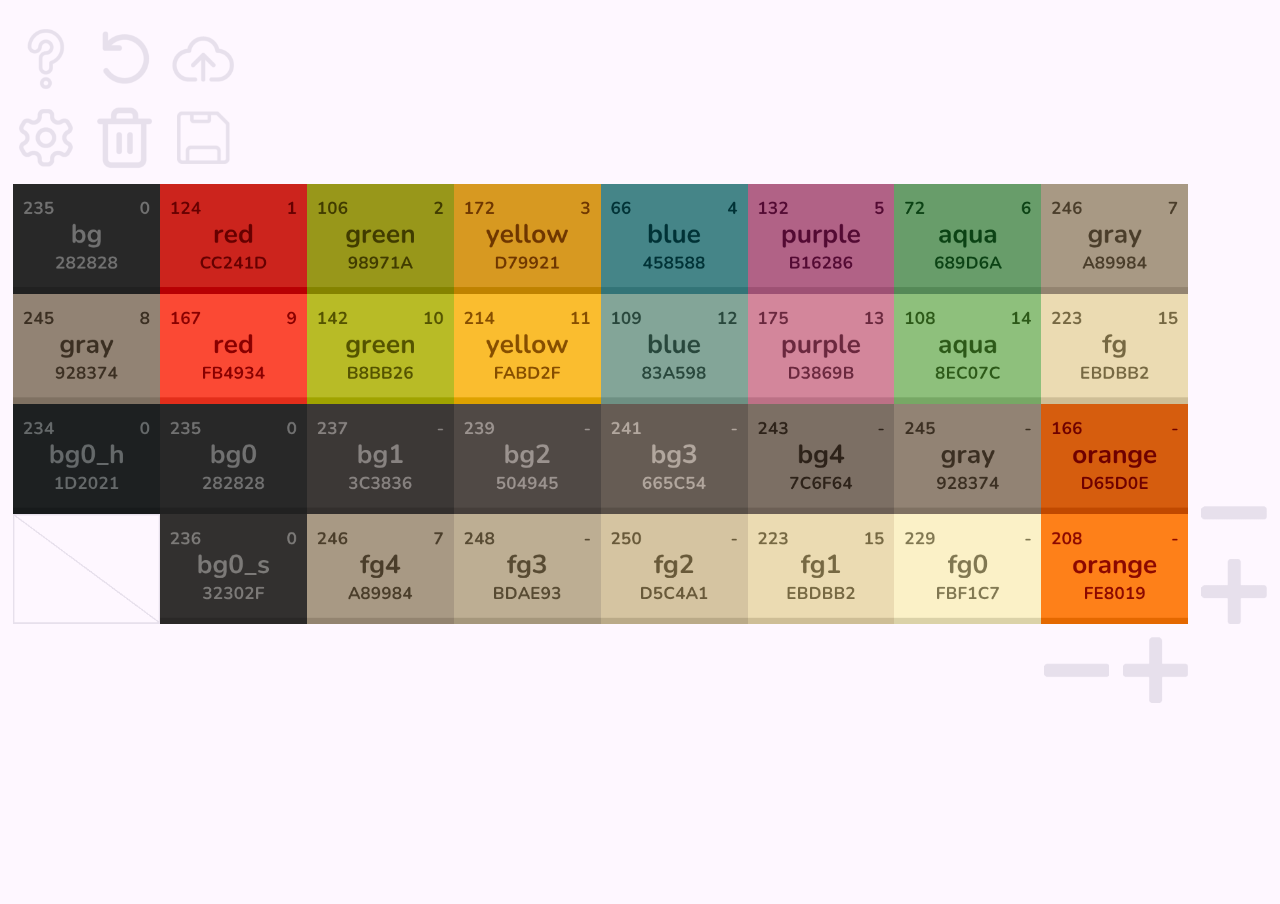
<file: frontend/index.html>
<!doctype html>
<html lang=en>
  <head>
    <meta charset=utf-8>
    <meta name=viewport content='width=device-width, initial-scale=1'>
    <meta http-equiv=X-UA-Compatible content='IE=edge'>
    <meta name=theme-color content=#B16286>
    <meta name=author content='Remigiusz Dończyk'>
    <meta name=description content='A web app for generating palette preview images'>
    <meta name=keywords content='palette, preview, generator, image, color'>
    <meta property=og:title content='Palette Preview Generator'>
    <meta property=og:description content='A web app for generating palette preview images'>
    <meta property=og:locale content=en_US>
    <meta property=og:type content=article>
    <meta property=og:url content=https://prevgen.aonodensetsu.me>
    <meta property=og:image content=https://prevgen.aonodensetsu.me/icons/mask.png>
    <meta property=og:image:type content=image/png>
    <meta property=og:image:width content=512>
    <meta property=og:image:height content=512>
    <link rel=canonical href=https://prevgen.aonodensetsu.me>
    <link rel=manifest href=manifest.json>
    <link rel=stylesheet href=material-components-web.css>
    <link rel=stylesheet href=index.css>
    <script defer src=material-components-web.js></script>
    <script defer src=pixi.js></script>
    <script defer src=pixi-unsafeeval.js></script>
    <script defer src=pixi-viewport.js></script>
    <script defer type=module src=index.js></script>
    <title>Palette Preview Generator</title>
  </head>
  <body>
    <form popover=manual id=edittile>
      <input hidden name=cause>
      <div class='smol values'>
        <div class=colorpicker>
          <div id=preview></div>
          <div class=range>
            <canvas></canvas>
            <input type=range orient=vertical min=0 max=100 step=0.01 name=lightness>
          </div>
          <div class=range>
            <canvas></canvas>
            <input type=range orient=vertical min=0 max=0.37 step=0.0001 name=chroma>
          </div>
          <div class=range>
            <canvas></canvas>
            <input type=range orient=vertical min=0 max=359.99 step=0.01 name=hue>
          </div>
          <input type=text name=lightnessVal>
          <input type=text name=chromaVal>
          <input type=text name=hueVal>
        </div>
        <div class=values-inner>
          <label data-mdc-auto-init=MDCTextField class='mdc-text-field mdc-text-field--outlined'>
            <span class=mdc-notched-outline>
              <span class=mdc-notched-outline__leading></span>
              <span class=mdc-notched-outline__notch>
                <span class=mdc-floating-label id=name_label>Name</span>
              </span>
              <span class=mdc-notched-outline__trailing></span>
            </span>
            <input type=text class=mdc-text-field__input aria-labelledby=name_label name=name>
          </label>
          <label data-mdc-auto-init=MDCTextField class='mdc-text-field mdc-text-field--outlined'>
            <span class=mdc-notched-outline>
              <span class=mdc-notched-outline__leading></span>
              <span class=mdc-notched-outline__notch>
                <span class=mdc-floating-label id=desc_left_label>Description Left</span>
              </span>
              <span class=mdc-notched-outline__trailing></span>
            </span>
            <input type=text class=mdc-text-field__input aria-labelledby=desc_left_label name=desc_left>
          </label>
          <label data-mdc-auto-init=MDCTextField class='mdc-text-field mdc-text-field--outlined'>
            <span class=mdc-notched-outline>
              <span class=mdc-notched-outline__leading></span>
              <span class=mdc-notched-outline__notch>
                <span class=mdc-floating-label id=desc_right_label>Description Right</span>
              </span>
              <span class=mdc-notched-outline__trailing></span>
            </span>
            <input type=text class=mdc-text-field__input aria-labelledby=desc_right_label name=desc_right>
          </label>
        </div>
      </div>
      <div class='smol tile-last'>
        <div class='smol tile-last-inner'>
          <div class='smol centerme mdc-touch-target-wrapper'>
            <button type=submit value=edit class='mdc-button mdc-button--raised'>
              <span class=mdc-button__ripple></span>
              <span class=mdc-button__focus-ring></span>
              <span class=mdc-button__label>Edit</span>
            </button>
          </div>
          <div class='smol tonal mdc-touch-target-wrapper'>
            <button type=submit value=clear class='mdc-button mdc-button--raised'>
              <span class=mdc-button__ripple></span>
              <span class=mdc-button__focus-ring></span>
              <span class=mdc-button__label>Clear</span>
            </button>
          </div>
        </div>
        <div class='smol mdc-touch-target-wrapper'>
          <button type=submit value=cancel class='mdc-button mdc-button--outlined'>
            <span class=mdc-button__ripple></span>
            <span class=mdc-button__focus-ring></span>
            <span class=mdc-button__label>Cancel</span>
          </button>
        </div>
      </div>
    </form>
    <form popover=manual id=editsettings>
      <div class='smol values values-settings'>
        <label data-mdc-auto-init=MDCTextField class='mdc-text-field mdc-text-field--outlined'>
          <span class=mdc-notched-outline>
            <span class=mdc-notched-outline__leading></span>
            <span class=mdc-notched-outline__notch>
              <span class=mdc-floating-label id=grid_height_label>Grid Height</span>
            </span>
            <span class=mdc-notched-outline__trailing></span>
          </span>
          <input type=number class=mdc-text-field__input aria-labelledby=grid_height_label name=grid_height>
          <span class='mdc-text-field__affix mdc-text-field__affix--suffix'>px</span>
        </label>
        <label data-mdc-auto-init=MDCTextField class='mdc-text-field mdc-text-field--outlined'>
          <span class=mdc-notched-outline>
            <span class=mdc-notched-outline__leading></span>
            <span class=mdc-notched-outline__notch>
             <span id=grid_width_label class=mdc-floating-label>Grid Width</span>
            </span>
            <span class=mdc-notched-outline__trailing></span>
          </span>
          <input type=number class=mdc-text-field__input aria-labelledby=grid_width_label name=grid_width>
          <span class='mdc-text-field__affix mdc-text-field__affix--suffix'>px</span>
        </label>
        <label data-mdc-auto-init=MDCTextField class='mdc-text-field mdc-text-field--outlined'>
          <span class=mdc-notched-outline>
            <span class=mdc-notched-outline__leading></span>
            <span class=mdc-notched-outline__notch>
              <span id=bar_height_label class=mdc-floating-label>Bar Height</span>
            </span>
            <span class=mdc-notched-outline__trailing></span>
          </span>
          <input type=number class=mdc-text-field__input aria-labelledby=bar_height_label name=bar_height>
          <span class='mdc-text-field__affix mdc-text-field__affix--suffix'>px</span>
        </label>
        <label data-mdc-auto-init=MDCTextField class='mdc-text-field mdc-text-field--outlined'>
          <span class=mdc-notched-outline>
            <span class=mdc-notched-outline__leading></span>
            <span class=mdc-notched-outline__notch>
              <span id=name_offset_label class=mdc-floating-label>Name Offset</span>
            </span>
            <span class=mdc-notched-outline__trailing></span>
          </span>
          <input type=number class=mdc-text-field__input aria-labelledby=name_offset_label name=name_offset>
          <span class='mdc-text-field__affix mdc-text-field__affix--suffix'>px</span>
        </label>
        <label data-mdc-auto-init=MDCTextField class='mdc-text-field mdc-text-field--outlined'>
          <span class=mdc-notched-outline>
            <span class=mdc-notched-outline__leading></span>
            <span class=mdc-notched-outline__notch>
              <span id=hex_offset_label class=mdc-floating-label>Hex Offset</span>
            </span>
            <span class=mdc-notched-outline__trailing></span>
          </span>
          <input type=number class=mdc-text-field__input aria-labelledby=hex_offset_label name=hex_offset>
          <span class='mdc-text-field__affix mdc-text-field__affix--suffix'>px</span>
        </label>
        <label data-mdc-auto-init=MDCTextField class='mdc-text-field mdc-text-field--outlined'>
          <span class=mdc-notched-outline>
            <span class=mdc-notched-outline__leading></span>
            <span class=mdc-notched-outline__notch>
              <span id=hex_offset_nameless_label class=mdc-floating-label>Hex Offset Nameless</span>
            </span>
            <span class=mdc-notched-outline__trailing></span>
          </span>
          <input type=number class=mdc-text-field__input aria-labelledby=hex_offset_nameless_label name=hex_offset_nameless>
          <span class='mdc-text-field__affix mdc-text-field__affix--suffix'>px</span>
        </label>
        <label data-mdc-auto-init=MDCTextField class='mdc-text-field mdc-text-field--outlined'>
          <span class=mdc-notched-outline>
            <span class=mdc-notched-outline__leading></span>
            <span class=mdc-notched-outline__notch>
              <span id=desc_offset_x_label class=mdc-floating-label>Description Offset X</span>
            </span>
            <span class=mdc-notched-outline__trailing></span>
          </span>
          <input type=number class=mdc-text-field__input aria-labelledby=desc_offset_x_label name=desc_offset_x>
          <span class='mdc-text-field__affix mdc-text-field__affix--suffix'>px</span>
        </label>
        <label data-mdc-auto-init=MDCTextField class='mdc-text-field mdc-text-field--outlined'>
          <span class=mdc-notched-outline>
            <span class=mdc-notched-outline__leading></span>
            <span class=mdc-notched-outline__notch>
              <span id=desc_offset_y_label class=mdc-floating-label>Description Offset Y</span>
            </span>
            <span class=mdc-notched-outline__trailing></span>
          </span>
          <input type=number class=mdc-text-field__input aria-labelledby=desc_offset_y_label name=desc_offset_y>
          <span class='mdc-text-field__affix mdc-text-field__affix--suffix'>px</span>
        </label>
        <label data-mdc-auto-init=MDCTextField class='mdc-text-field mdc-text-field--outlined'>
          <span class=mdc-notched-outline>
            <span class=mdc-notched-outline__leading></span>
            <span class=mdc-notched-outline__notch>
              <span id=name_size_label class=mdc-floating-label>Name Size</span>
            </span>
            <span class=mdc-notched-outline__trailing></span>
          </span>
          <input type=number class=mdc-text-field__input aria-labelledby=name_size_label name=name_size>
          <span class='mdc-text-field__affix mdc-text-field__affix--suffix'>px</span>
        </label>
        <label data-mdc-auto-init=MDCTextField class='mdc-text-field mdc-text-field--outlined'>
          <span class=mdc-notched-outline>
            <span class=mdc-notched-outline__leading></span>
            <span class=mdc-notched-outline__notch>
              <span id=hex_size_label class=mdc-floating-label>Hex Size</span>
            </span>
            <span class=mdc-notched-outline__trailing></span>
          </span>
          <input type=number class=mdc-text-field__input aria-labelledby=hex_size_label name=hex_size>
          <span class='mdc-text-field__affix mdc-text-field__affix--suffix'>px</span>
        </label>
        <label data-mdc-auto-init=MDCTextField class='mdc-text-field mdc-text-field--outlined'>
          <span class=mdc-notched-outline>
            <span class=mdc-notched-outline__leading></span>
            <span class=mdc-notched-outline__notch>
              <span id=hex_size_nameless_label class=mdc-floating-label>Hex Size Nameless</span>
            </span>
            <span class=mdc-notched-outline__trailing></span>
          </span>
          <input type=number class=mdc-text-field__input aria-labelledby=hex_size_nameless_label name=hex_size_nameless>
          <span class='mdc-text-field__affix mdc-text-field__affix--suffix'>px</span>
        </label>
        <label data-mdc-auto-init=MDCTextField class='mdc-text-field mdc-text-field--outlined'>
          <span class=mdc-notched-outline>
            <span class=mdc-notched-outline__leading></span>
            <span class=mdc-notched-outline__notch>
              <span id=desc_size_label class=mdc-floating-label>Description Size</span>
            </span>
            <span class=mdc-notched-outline__trailing></span>
          </span>
          <input type=number class=mdc-text-field__input aria-labelledby=desc_size_label name=desc_size>
          <span class='mdc-text-field__affix mdc-text-field__affix--suffix'>px</span>
        </label>
      </div>
      <div class=settings-last>
        <div class='smol settings-last-inner'>
          <div class=smol>
            <label for=show_hash>Show Hash</label>
            <button data-mdc-auto-init=MDCSwitch id=show_hash class='mdc-switch mdc-switch--unselected' type=button role=switch aria-checked=false>
              <div class=mdc-switch__track></div>
              <div class=mdc-switch__handle-track>
                <div class=mdc-switch__handle>
                  <div class=mdc-switch__shadow>
                    <div class=mdc-elevation-overlay></div>
                  </div>
                  <div class=mdc-switch__ripple></div>
                  <div class=mdc-switch__icons>
                    <svg class='mdc-switch__icon mdc-switch__icon--on' viewBox='0 0 24 24'>
                      <path d='M19.69,5.23L8.96,15.96l-4.23-4.23L2.96,13.5l6,6L21.46,7L19.69,5.23z' />
                    </svg>
                    <svg class='mdc-switch__icon mdc-switch__icon--off' viewBox='0 0 24 24'>
                      <path d='M20 13H4v-2h16v2z' />
                    </svg>
                  </div>
                </div>
              </div>
              <span class=mdc-switch__focus-ring-wrapper>
                <div class=mdc-switch__focus-ring></div>
              </span>
            </button>
          </div>
          <div class=smol>
            <label for=hex_upper>Hex Upper</label>
            <button data-mdc-auto-init=MDCSwitch id=hex_upper class='mdc-switch mdc-switch--unselected' type=button role=switch aria-checked=false>
              <div class=mdc-switch__track></div>
              <div class=mdc-switch__handle-track>
                <div class=mdc-switch__handle>
                  <div class=mdc-switch__shadow>
                    <div class=mdc-elevation-overlay></div>
                  </div>
                  <div class=mdc-switch__ripple></div>
                  <div class=mdc-switch__icons>
                    <svg class='mdc-switch__icon mdc-switch__icon--on' viewBox='0 0 24 24'>
                      <path d='M19.69,5.23L8.96,15.96l-4.23-4.23L2.96,13.5l6,6L21.46,7L19.69,5.23z' />
                    </svg>
                    <svg class='mdc-switch__icon mdc-switch__icon--off' viewBox='0 0 24 24'>
                      <path d='M20 13H4v-2h16v2z' />
                    </svg>
                  </div>
                </div>
              </div>
              <span class=mdc-switch__focus-ring-wrapper>
                <div class=mdc-switch__focus-ring></div>
              </span>
            </button>
          </div>
        </div>
        <div class='smol settings-last-inner'>
          <div class='smol centerme mdc-touch-target-wrapper'>
            <button type=submit value=edit class='mdc-button mdc-button--raised'>
              <span class=mdc-button__ripple></span>
              <span class=mdc-button__focus-ring></span>
              <span class=mdc-button__label>Edit</span>
            </button>
          </div>
          <div class='smol mdc-touch-target-wrapper'>
            <button type=submit value=cancel class='mdc-button mdc-button--outlined'>
              <span class=mdc-button__ripple></span>
              <span class=mdc-button__focus-ring></span>
              <span class=mdc-button__label>Cancel</span>
            </button>
          </div>
        </div>
      </div>
    </form>
    <form popover=manual id=info>
      <p class=wrap>
      The color picker uses the OkLCh color space.
      The OkLCh color space is designed for humans to interact with color.
      Its special property is color changes matched to human perception.
      It's divided into lightness, chroma (saturation), and hue.
      The special property allows the change in one value to not affect the others according to (subjective) human perception.
      </p>
      <p class='wrap chin'>
      This allows the picker to be used by feel, rather than calculating exact values.
      The space is bigger than RGB, so some combinations of values are mapped to a nearby RGB color, those are marked with a dark red bar in the picker.
      </p>
      <p><img src=info.png></img>Open this information page</p>
      <p><img src=settings.png></img>Change palette settings</p>
      <p><img src=trash.png></img>Clean the canvas, emptying the palette</p>
      <p><img src=reset.png></img>Reset the palette to the default showcase</p>
      <p><img src=save.png></img>Save the palette to a (special) PNG file</p>
      <p class=chin><img src=load.png></img>Load a palette from a (special) PNG file</p>
      <p><a href=TermsOfService.html>Terms of Service</a> and <a href=License.html>License</a>.</p>
      <p>Repositories for the prev_gen <a href=//github.com/Aonodensetsu/prev_gen>library</a> and <a href=//github.com/Aonodensetsu/prev_gen_gui>GUI</a>.</p>
      <p><a href=api/v1/ui>API documentation</a>.</p>
      <p>Credits for icons to Yogi Aprelliyanto,<br>Ilham Fitrotul Hayat, Rahul Kaklotar, Freepik.</p>
      <div class='smol mdc-touch-target-wrapper'>
        <button type=submit class='mdc-button mdc-button--outlined'>
          <span class=mdc-button__ripple></span>
          <span class=mdc-button__focus-ring></span>
          <span class=mdc-button__label>Close</span>
        </button>
      </div>
    </form>
  </body>
</html>
</file>
